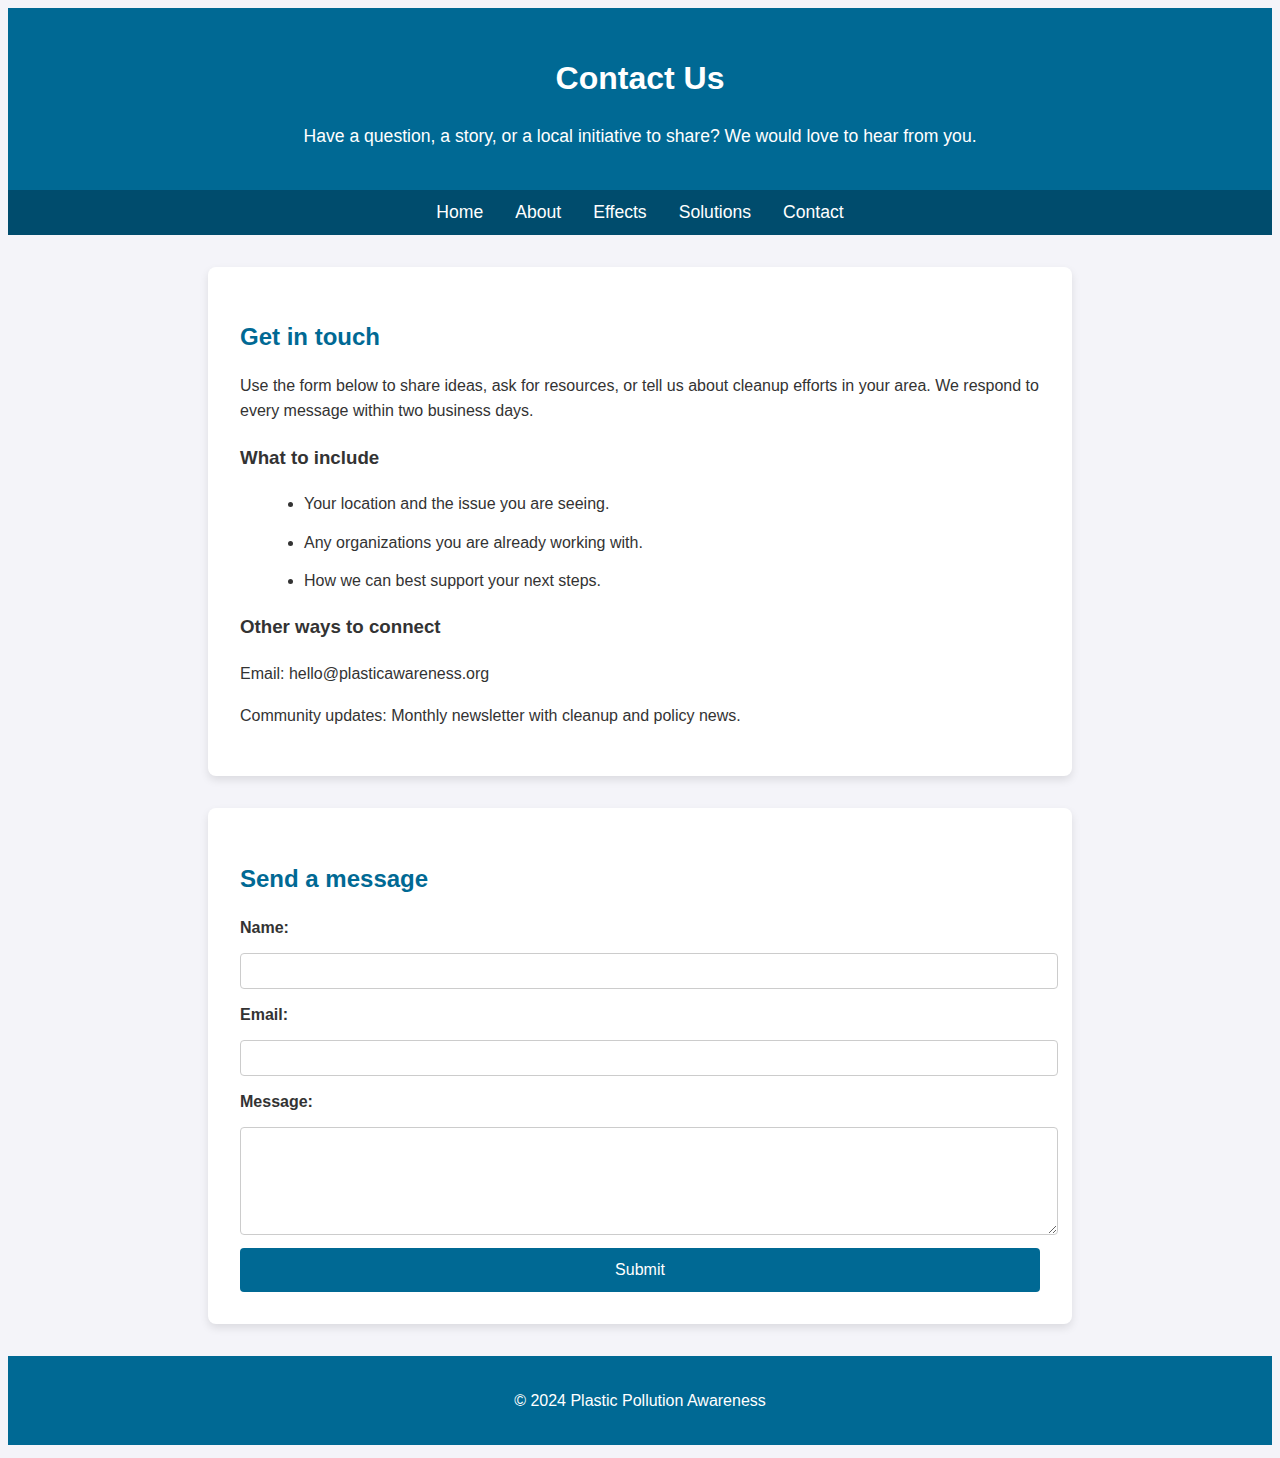
<file: contact.html>
<!DOCTYPE html>
<html lang="en">
<head>
    <meta charset="UTF-8">
    <meta name="viewport" content="width=device-width, initial-scale=1.0">
    <title>Contact Plastic Pollution Awareness</title>
    <link rel="stylesheet" href="styles3.css">
    <script src="script2.js" defer></script>
</head>
<body>
    <header>
        <h1>Contact Us</h1>
        <p>Have a question, a story, or a local initiative to share? We would love to hear from you.</p>
    </header>

    <nav>
        <a href="index.html">Home</a>
        <a href="about.html">About</a>
        <a href="effects.html">Effects</a>
        <a href="solutions.html">Solutions</a>
        <a href="contact.html" aria-current="page">Contact</a>
    </nav>

    <main>
        <section class="container">
            <h2>Get in touch</h2>
            <p>Use the form below to share ideas, ask for resources, or tell us about cleanup efforts in your area. We respond to every message within two business days.</p>
            <div class="info-grid">
                <div>
                    <h3>What to include</h3>
                    <ul>
                        <li>Your location and the issue you are seeing.</li>
                        <li>Any organizations you are already working with.</li>
                        <li>How we can best support your next steps.</li>
                    </ul>
                </div>
                <div>
                    <h3>Other ways to connect</h3>
                    <p>Email: hello@plasticawareness.org</p>
                    <p>Community updates: Monthly newsletter with cleanup and policy news.</p>
                </div>
            </div>
        </section>

        <section class="container">
            <h2>Send a message</h2>
            <form action="#" method="post" onsubmit="alert('Thank you for reaching out!'); return false;">
                <label for="name">Name:</label>
                <input type="text" id="name" name="name" required>

                <label for="email">Email:</label>
                <input type="email" id="email" name="email" required>

                <label for="message">Message:</label>
                <textarea id="message" name="message" rows="5" required></textarea>

                <input type="submit" value="Submit">
            </form>
        </section>
    </main>

    <button onclick="scrollToTop()" id="scrollTopBtn" title="Scroll to top">⬆️</button>

    <footer>
        <p>&copy; 2024 Plastic Pollution Awareness</p>
    </footer>
</body>
</html>
</file>
<file: styles3.css>
[22:31, 07/11/2024] Avika: /* Reset some basic styling */
* {
    margin: 0;
    padding: 0;
    box-sizing: border-box;
}

/* Body styling */
body {
    font-family: Arial, sans-serif;
    line-height: 1.6;
    color: #333;
    background-color: #f4f4f9;
}

/* Header styling */
header {
    background-color: #006994;
    color: white;
    padding: 1.5rem;
    text-align: center;
}

header h1 {
    margin-bottom: 0.5rem;
}

header p {
    font-size: 1.1rem;
}

/* Navigation styling */
nav {
    background-color: #004c6d;
    display: flex;
    justify-content: center;
    padding: 0.5rem 0;
}

nav a {
    color: white;
    text-decoration: none;
    margin: 0 1rem;
    font-size: 1.1rem;
}

nav a:hover {
    text-decoration: underline;
}

/* Container styling for sections */
.container {
    padding: 2rem;
    margin: 2rem auto;
    max-width: 800px;
    background-color: #ffffff;
    border-radius: 8px;
    box-shadow: 0 4px 8px rgba(0, 0, 0, 0.1);
}

/* Section titles */
h2 {
    color: #006994;
    margin-bottom: 1rem;
}

/* General paragraph and list styling */
p {
    margin-bottom: 1rem;
    line-height: 1.6;
}

ul {
    margin-left: 1.5rem;
}

li {
    margin-bottom: 0.8rem;
}

/* Image styling */
section img {
    display: block;
    margin: 1rem auto;
    max-width: 100%;
    height: auto;
    border-radius: 8px;
}

/* Form styling */
form {
    display: flex;
    flex-direction: column;
    gap: 0.8rem;
}

label {
    font-weight: bold;
}

input[type="text"],
input[type="email"],
textarea {
    padding: 0.5rem;
    border: 1px solid #ccc;
    border-radius: 4px;
    font-size: 1rem;
    width: 100%;
}

input[type="submit"] {
    background-color: #006994;
    color: white;
    border: none;
    padding: 0.8rem;
    font-size: 1rem;
    border-radius: 4px;
    cursor: pointer;
}

input[type="submit"]:hover {
    background-color: #004c6d;
}

/* Scroll-to-top button styling */
#scrollTopBtn {
    background-color: #006994;
    color: white;
    border: none;
    border-radius: 50%;
    padding: 0.8rem;
    font-size: 1.2rem;
    cursor: pointer;
    display: none; /* Initially hidden */
}

#scrollTopBtn:hover {
    background-color: #004c6d;
}

/* Footer styling */
footer {
    text-align: center;
    padding: 1rem;
    background-color: #006994;
    color: white;
    margin-top: 2rem;
}
</file>
